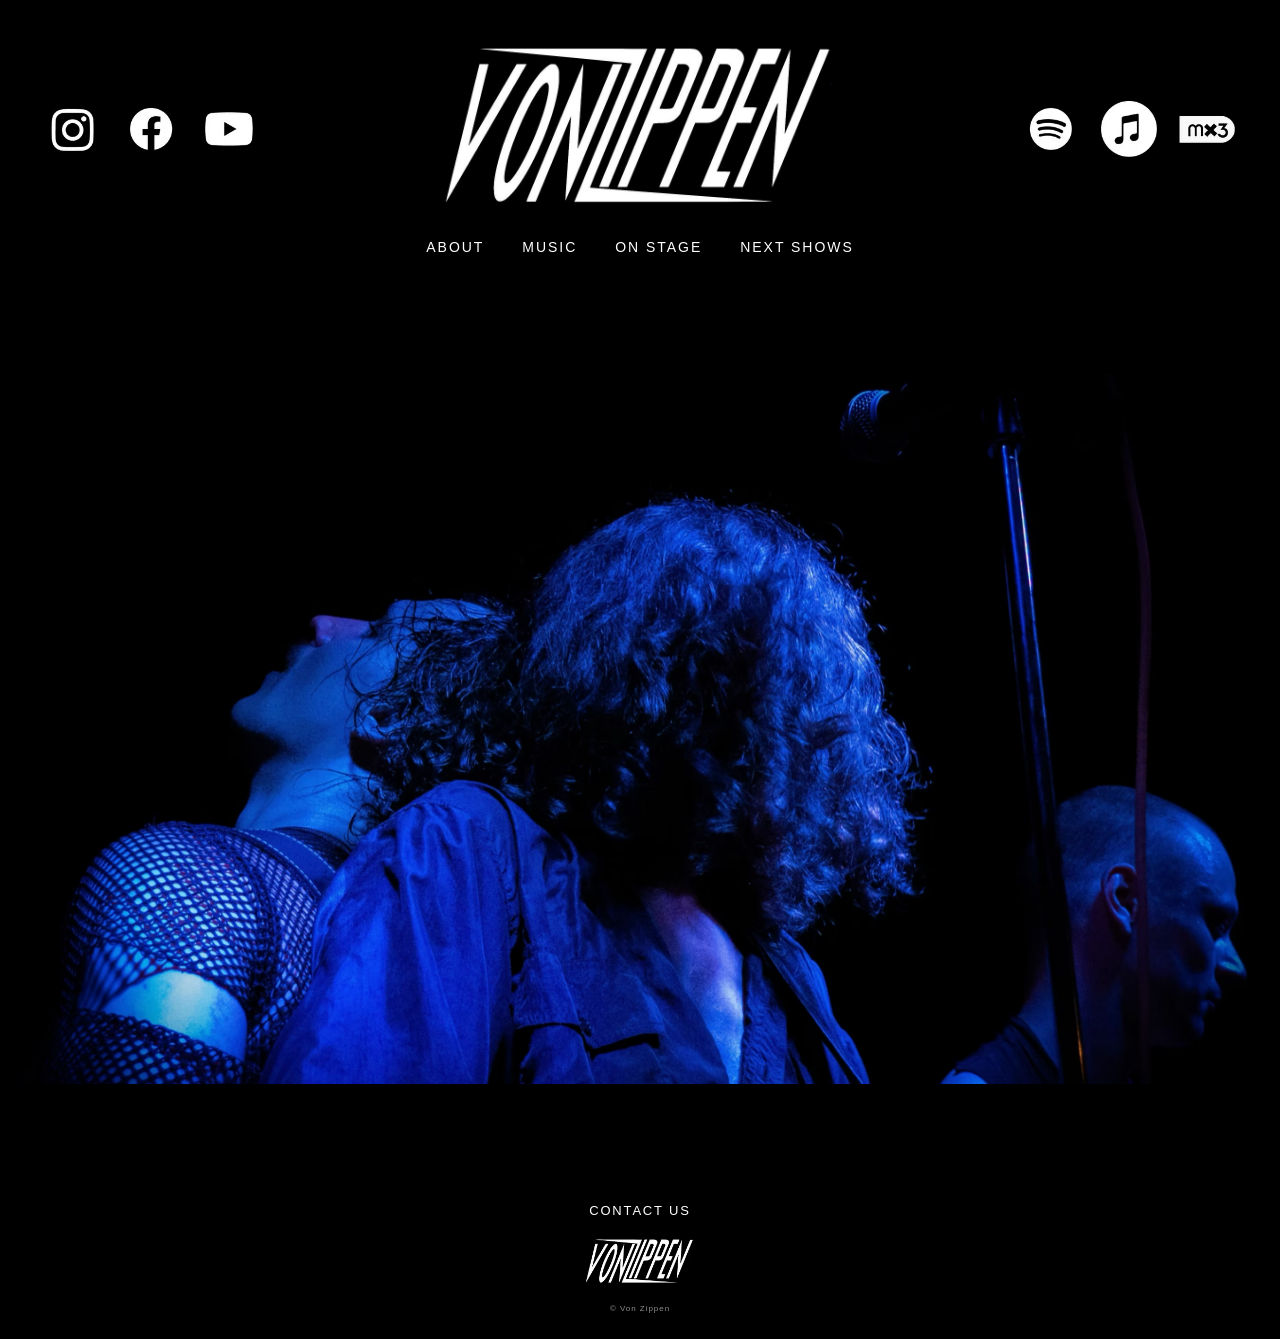
<file: index.html>
<!doctype html><html lang="en"><head><meta charset="utf-8"><meta name="viewport" content="width=device-width,initial-scale=1"><title>Von Zippen</title><link rel="icon" href="/vonzippen/favicon.svg" type="image/svg+xml"><link rel="stylesheet" href="style.css"></head><body><header class="site-header"><div class="header-side social-icons"><a href="https://www.instagram.com/vonzippen/" target="_blank"><img src="images/header%201%20logo%20insta.jpeg" alt="Instagram"></a><a href="https://www.facebook.com/vonzippen/" target="_blank"><img src="images/header%202%20logo%20facebook.jpeg" alt="Facebook"></a><a href="https://www.youtube.com/" target="_blank"><img src="images/header%203%20logo%20yt.jpeg" alt="YouTube"></a></div><a class="header-logo" href="index.html"><img src="images/header%20logo.jpg" alt="Von Zippen"></a><div class="header-side music-icons"><a href="https://open.spotify.com/intl-it/artist/2YL6hpymmOzzylwFvU7ZV2" target="_blank"><img src="images/header%204%20logo%20spotify.jpeg" alt="Spotify"></a><a href="https://music.apple.com/ch/artist/von-zippen/1749183361" target="_blank"><img src="images/header%205%20logo%20apple.jpeg" alt="Apple Music"></a><a href="https://mx3.ch/vonzippen" target="_blank"><img src="images/header%206%20logo%20mx3.jpeg" alt="MX3"></a></div><nav><a href="about.html">ABOUT</a><a href="music.html">MUSIC</a><a href="on-stage.html">ON STAGE</a><a href="next-shows.html">NEXT SHOWS</a></nav></header><main class="home"><a class="home-link" href="about.html" aria-label="Go to About"><img class="home-photo" src="images/home%20foto%20grande.jpeg" alt="Von Zippen"></a></main><footer><a class="footer-contact" href="mailto:info@vonzippen.com">CONTACT US</a><a class="footer-logo" href="mailto:info@vonzippen.com"><img src="images/footer%20logo.jpeg" alt="Email Von Zippen"></a><div class="copyright">© Von Zippen</div></footer><script src="script.js"></script></body></html>
</file>
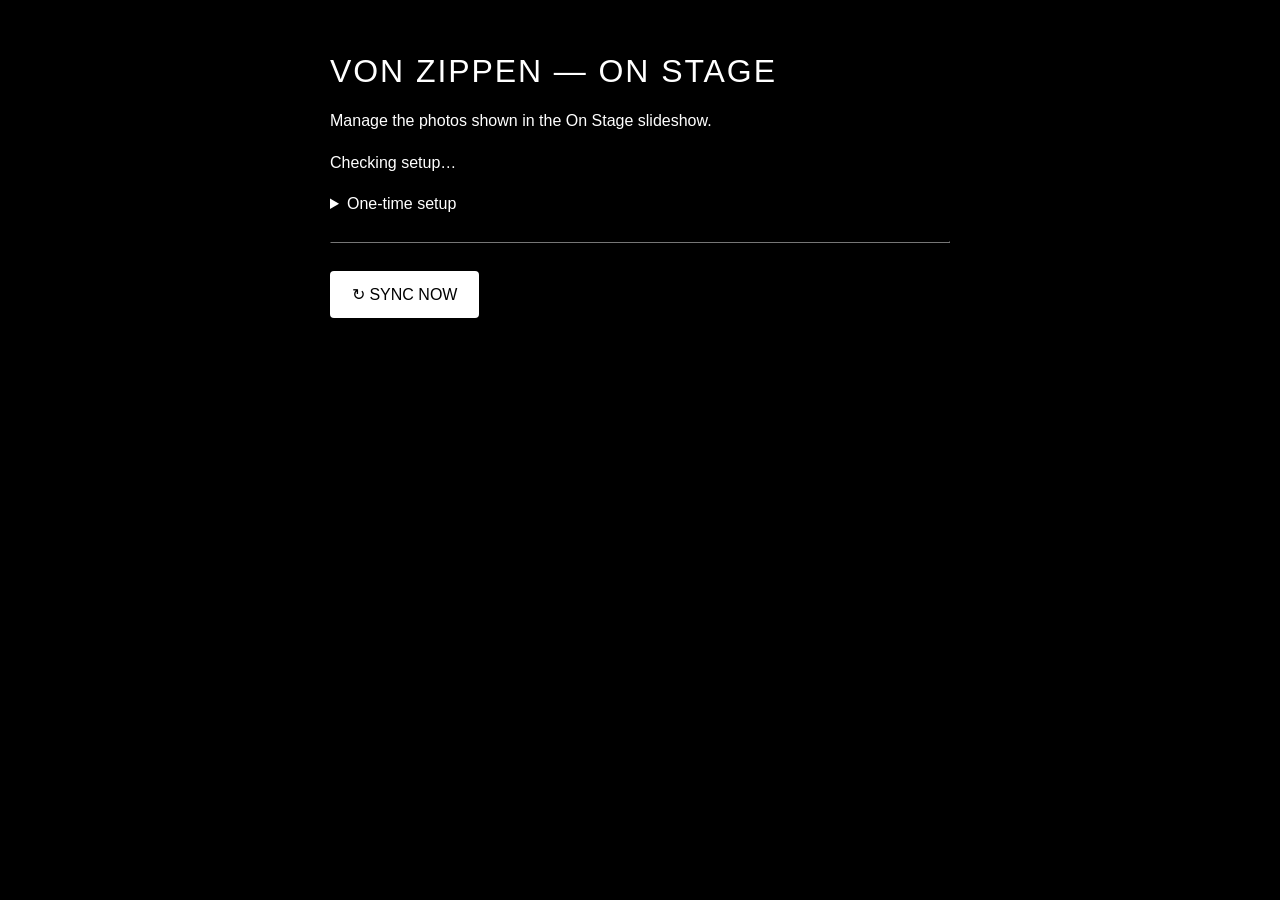
<file: tools/on-stage-sync/Index.html>
<!doctype html>
<html>
<head>
  <base target="_top">
  <meta name="viewport" content="width=device-width,initial-scale=1">
  <style>
    body{font-family:Arial,sans-serif;background:#000;color:#fff;max-width:620px;margin:0 auto;padding:32px}
    h1{font-weight:400;letter-spacing:.06em}button{background:#fff;color:#000;border:0;padding:14px 22px;border-radius:4px;font-size:16px;cursor:pointer}button:disabled{opacity:.5;cursor:wait}
    input{width:100%;box-sizing:border-box;padding:10px;margin:6px 0 14px;background:#111;border:1px solid #555;color:#fff;border-radius:3px}label{font-size:13px}.status{margin:20px 0;line-height:1.6}.result{margin-top:20px;padding:14px;background:#111;line-height:1.7}.small{font-size:12px;opacity:.7;line-height:1.5}.bar{height:8px;background:#333;margin:12px 0}.fill{height:100%;background:#fff;width:0}.muted{opacity:.65;font-size:13px}
  </style>
</head>
<body>
  <h1>VON ZIPPEN — ON STAGE</h1>
  <p>Manage the photos shown in the On Stage slideshow.</p>
  <div class="status" id="status">Checking setup…</div>
  <div id="last"></div>
  <details><summary>One-time setup</summary><p class="small">The Google Drive folder is already configured. You only need to enter the GitHub token once. It is stored in this Apps Script project, not on the website.</p><label>GitHub token</label><input id="token" type="password" placeholder="github_pat_..."><button onclick="save()">SAVE SETUP</button></details>
  <hr style="margin:28px 0;border-color:#222">
  <button id="sync" onclick="sync()">↻ SYNC NOW</button>
  <div id="result"></div>
  <script>
    const AUTO_MESSAGE=<?!=JSON.stringify(autoSyncMessage||'')?>;
    const CHUNK_BYTES=786432;
    let busy=false;
    let currentProgress=null;

    function fmt(iso){if(!iso)return'—';return new Date(iso).toLocaleString('it-CH',{dateStyle:'medium',timeStyle:'short'});}
    function showError(e){
      busy=false;
      const message=e&&e.message?e.message:String(e);
      document.getElementById('sync').disabled=false;
      document.getElementById('sync').textContent='↻ SYNC NOW';
      document.getElementById('result').textContent='Error: '+message+' — You can press SYNC NOW to retry.';
      google.script.run.recordSyncError(message);
    }
    function renderStatus(s){
      document.getElementById('status').textContent=s.githubConfigured?'✓ Ready to sync.':'Setup incomplete — enter the GitHub token above.';
      document.getElementById('last').textContent=s.lastSync?'Last sync: '+fmt(s.lastSync.completedAt):'';
      if(s.lastError&&!busy)document.getElementById('result').textContent='Last error: '+s.lastError;
      if(s.syncing&&s.progress){currentProgress=s.progress;renderProgress(s.progress);}
    }
    function renderProgress(p){
      const pct=p.total?Math.round(p.processed/p.total*100):100;
      const phase=p.phase==='delete'?'Finalizing':'Optimizing and uploading';
      document.getElementById('sync').disabled=true;
      document.getElementById('sync').textContent='SYNCING…';
      document.getElementById('result').innerHTML='<div class="result"><b>🔄 '+phase+'</b><div class="bar"><div class="fill" style="width:'+pct+'%"></div></div>'+p.processed+' / '+p.total+' photos ('+pct+'%)<br>🟢 Added: '+p.added+'<br>🔄 Updated: '+p.updated+'<br>⏭ Skipped: '+p.skipped+'<br>🔴 Removed: '+p.removed+'<br><span class="muted">Keep this page open until the sync is complete.</span></div>';
    }
    function refresh(){
      google.script.run.withSuccessHandler(function(s){
        renderStatus(s);
        if(s.syncing&&!busy){busy=true;runNext();}
      }).withFailureHandler(showError).getStatus();
    }
    function save(){
      const token=document.getElementById('token').value;
      if(!token)return alert('Please enter the GitHub token.');
      google.script.run.withSuccessHandler(function(){
        document.getElementById('result').textContent='Setup saved.';
        document.getElementById('token').value='';
        refresh();
      }).withFailureHandler(showError).setGithubToken(token);
    }
    function sync(){
      if(busy)return;
      busy=true;
      document.getElementById('sync').disabled=true;
      document.getElementById('sync').textContent='STARTING…';
      google.script.run.withSuccessHandler(function(r){
        currentProgress={phase:'upload',processed:0,total:r.total,added:0,updated:0,skipped:0,removed:0};
        runNext();
      }).withFailureHandler(showError).startSync();
    }
    function runNext(){
      google.script.run.withSuccessHandler(function(s){
        if(!s.syncing){complete(s.lastSync);return;}
        currentProgress=s.progress;
        renderProgress(s.progress);
        if(s.progress.phase==='upload'){
          if(s.progress.processed>=s.progress.total){
            google.script.run.withSuccessHandler(runNext).withFailureHandler(showError).finishUploads();
          }else{
            processPhoto(s.progress.processed);
          }
        }else{
          google.script.run.withSuccessHandler(runNext).withFailureHandler(showError).deleteNextOldPhoto();
        }
      }).withFailureHandler(showError).getStatus();
    }
    function processPhoto(index){
      google.script.run.withSuccessHandler(function(info){
        fetchPhotoChunks(index,info,0,[]);
      }).withFailureHandler(showError).getPhotoInfo(index);
    }
    function fetchPhotoChunks(index,info,offset,parts){
      if(offset>=info.size){
        const original=parts.join('');
        if(info.mime==='image/gif'){
          uploadPhoto(index,original,'image/gif');
        }else{
          compressPhoto(original,info.mime,function(compressed){
            uploadPhoto(index,compressed,'image/jpeg');
          });
        }
        return;
      }
      google.script.run.withSuccessHandler(function(part){
        parts.push(part);
        const padding=part.endsWith('==')?2:(part.endsWith('=')?1:0);
        const bytes=part.length*3/4-padding;
        fetchPhotoChunks(index,info,offset+bytes,parts);
      }).withFailureHandler(showError).getPhotoChunk(index,offset);
    }
    function compressPhoto(base64,mime,done){
      const image=new Image();
      image.onload=function(){
        const scale=Math.min(1,2000/Math.max(image.naturalWidth,image.naturalHeight));
        const width=Math.max(1,Math.round(image.naturalWidth*scale));
        const height=Math.max(1,Math.round(image.naturalHeight*scale));
        const canvas=document.createElement('canvas');
        canvas.width=width;canvas.height=height;
        const ctx=canvas.getContext('2d');
        ctx.fillStyle='#fff';ctx.fillRect(0,0,width,height);
        ctx.drawImage(image,0,0,width,height);
        canvas.toBlob(function(blob){
          if(!blob){showError(new Error('Could not compress '+mime+' image.'));return;}
          const reader=new FileReader();
          reader.onload=function(){
            done(String(reader.result).split(',')[1]);
          };
          reader.onerror=function(){showError(new Error('Could not read compressed image.'));};
          reader.readAsDataURL(blob);
        },'image/jpeg',0.84);
      };
      image.onerror=function(){showError(new Error('Could not open one of the Drive photos.'));};
      image.src='data:'+mime+';base64,'+base64;
    }
    function uploadPhoto(index,base64,mime){
      google.script.run.withSuccessHandler(function(){runNext();})
        .withFailureHandler(showError).uploadOptimizedPhoto(index,base64,mime);
    }
    function complete(result){
      busy=false;
      document.getElementById('sync').disabled=false;
      document.getElementById('sync').textContent='↻ SYNC NOW';
      document.getElementById('result').innerHTML='<div class="result"><b>✓ Sync complete</b><br>Photos: '+result.total+'<br>Added: '+result.added+'<br>Updated: '+result.updated+'<br>Removed: '+result.removed+'</div>';
      refresh();
    }
    refresh();
    if(AUTO_MESSAGE){document.getElementById('result').textContent=AUTO_MESSAGE;}
  </script>
</body>
</html>
</file>
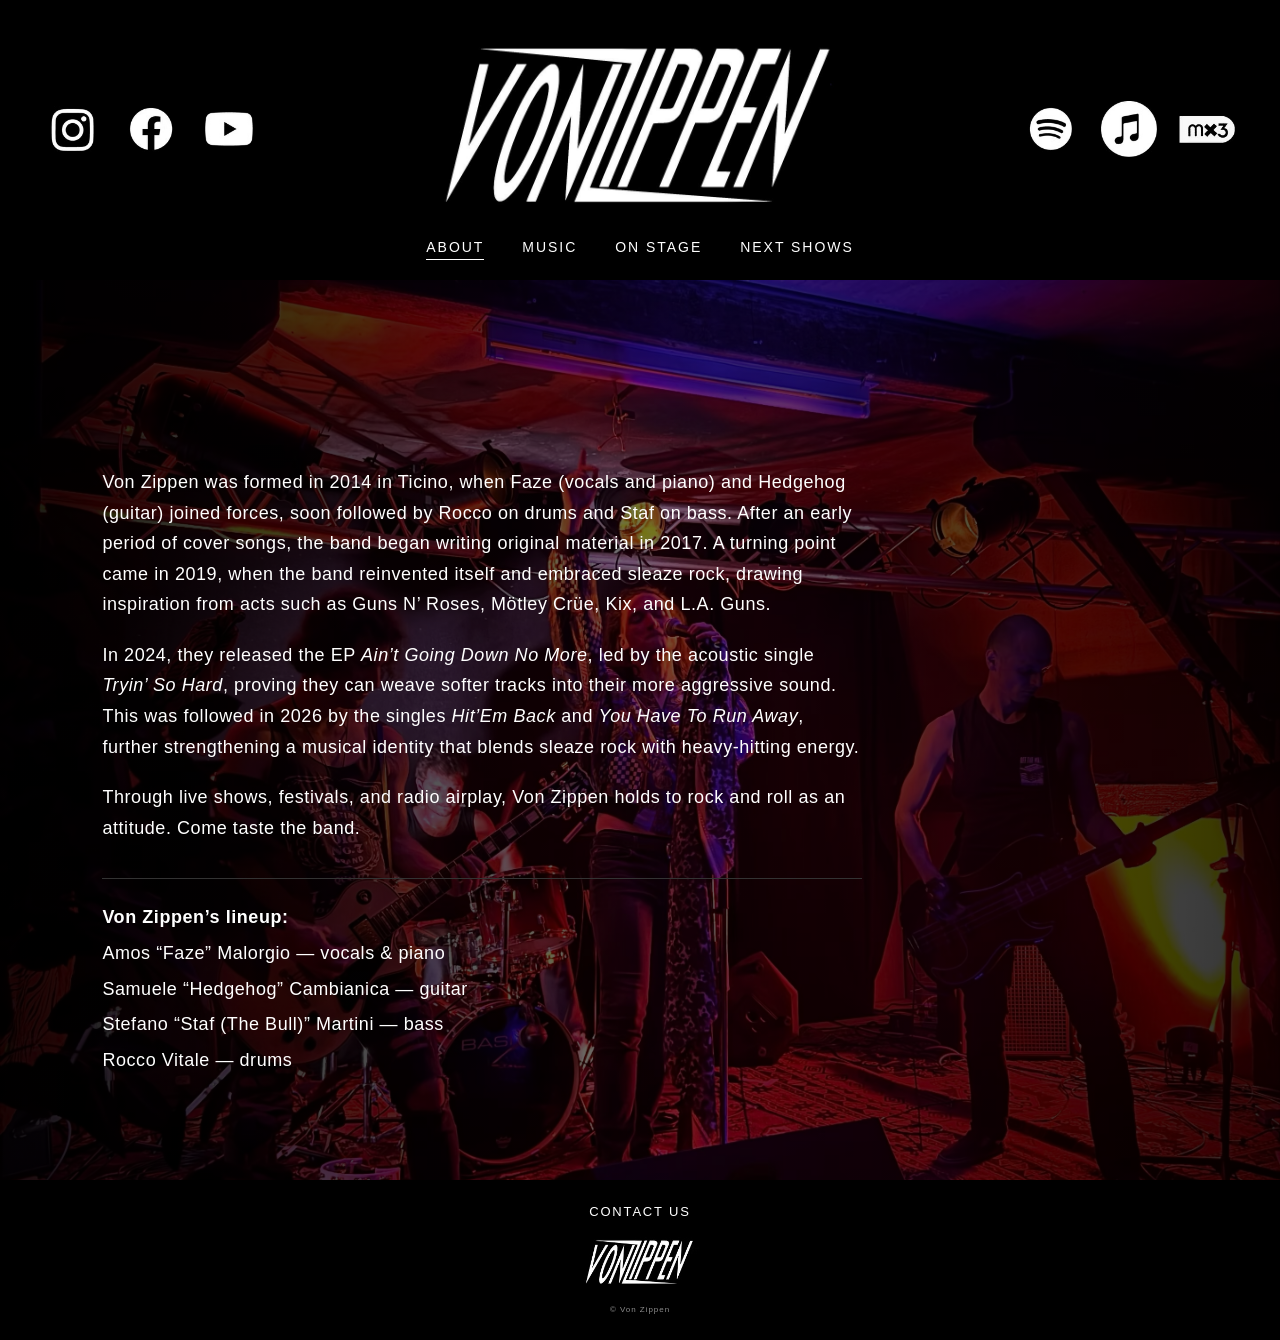
<file: about.html>
<!doctype html><html lang="en"><head><meta charset="utf-8"><meta name="viewport" content="width=device-width,initial-scale=1"><title>About | Von Zippen</title><link rel="stylesheet" href="style.css"></head><body><header class="site-header"><div class="header-side social-icons"><a href="https://www.instagram.com/vonzippen/" target="_blank"><img src="images/header%201%20logo%20insta.jpeg" alt="Instagram"></a><a href="https://www.facebook.com/vonzippen/" target="_blank"><img src="images/header%202%20logo%20facebook.jpeg" alt="Facebook"></a><a href="https://www.youtube.com/" target="_blank"><img src="images/header%203%20logo%20yt.jpeg" alt="YouTube"></a></div><a class="header-logo" href="index.html"><img src="images/header%20logo.jpg" alt="Von Zippen"></a><div class="header-side music-icons"><a href="https://open.spotify.com/intl-it/artist/2YL6hpymmOzzylwFvU7ZV2" target="_blank"><img src="images/header%204%20logo%20spotify.jpeg" alt="Spotify"></a><a href="https://music.apple.com/ch/artist/von-zippen/1749183361" target="_blank"><img src="images/header%205%20logo%20apple.jpeg" alt="Apple Music"></a><a href="https://mx3.ch/vonzippen" target="_blank"><img src="images/header%206%20logo%20mx3.jpeg" alt="MX3"></a></div><nav><a class="active" href="about.html">ABOUT</a><a href="music.html">MUSIC</a><a href="on-stage.html">ON STAGE</a><a href="next-shows.html">NEXT SHOWS</a></nav></header><main class="about-page"><img class="bg" src="images/about%20foto%20sfondo.jpeg" alt="Von Zippen"><div class="veil"></div><article class="about-copy"><p>Von Zippen was formed in 2014 in Ticino, when Faze (vocals and piano) and Hedgehog (guitar) joined forces, soon followed by Rocco on drums and Staf on bass. After an early period of cover songs, the band began writing original material in 2017. A turning point came in 2019, when the band reinvented itself and embraced sleaze rock, drawing inspiration from acts such as Guns N’ Roses, Mötley Crüe, Kix, and L.A. Guns.</p><p>In 2024, they released the EP <em>Ain’t Going Down No More</em>, led by the acoustic single <em>Tryin’ So Hard</em>, proving they can weave softer tracks into their more aggressive sound. This was followed in 2026 by the singles <em>Hit’Em Back</em> and <em>You Have To Run Away</em>, further strengthening a musical identity that blends sleaze rock with heavy-hitting energy.</p><p>Through live shows, festivals, and radio airplay, Von Zippen holds to rock and roll as an attitude. Come taste the band.</p><div class="lineup"><p><strong>Von Zippen’s lineup:</strong></p><p>Amos “Faze” Malorgio — vocals &amp; piano</p><p>Samuele “Hedgehog” Cambianica — guitar</p><p>Stefano “Staf (The Bull)” Martini — bass</p><p>Rocco Vitale — drums</p></div></article></main><footer><a class="footer-contact" href="mailto:info@vonzippen.com">CONTACT US</a><a class="footer-logo" href="mailto:info@vonzippen.com"><img src="images/footer%20logo.jpeg" alt="Email Von Zippen"></a><div class="copyright">© Von Zippen</div></footer><script src="script.js?v=20260909-immobile"></script></body></html>
</file>
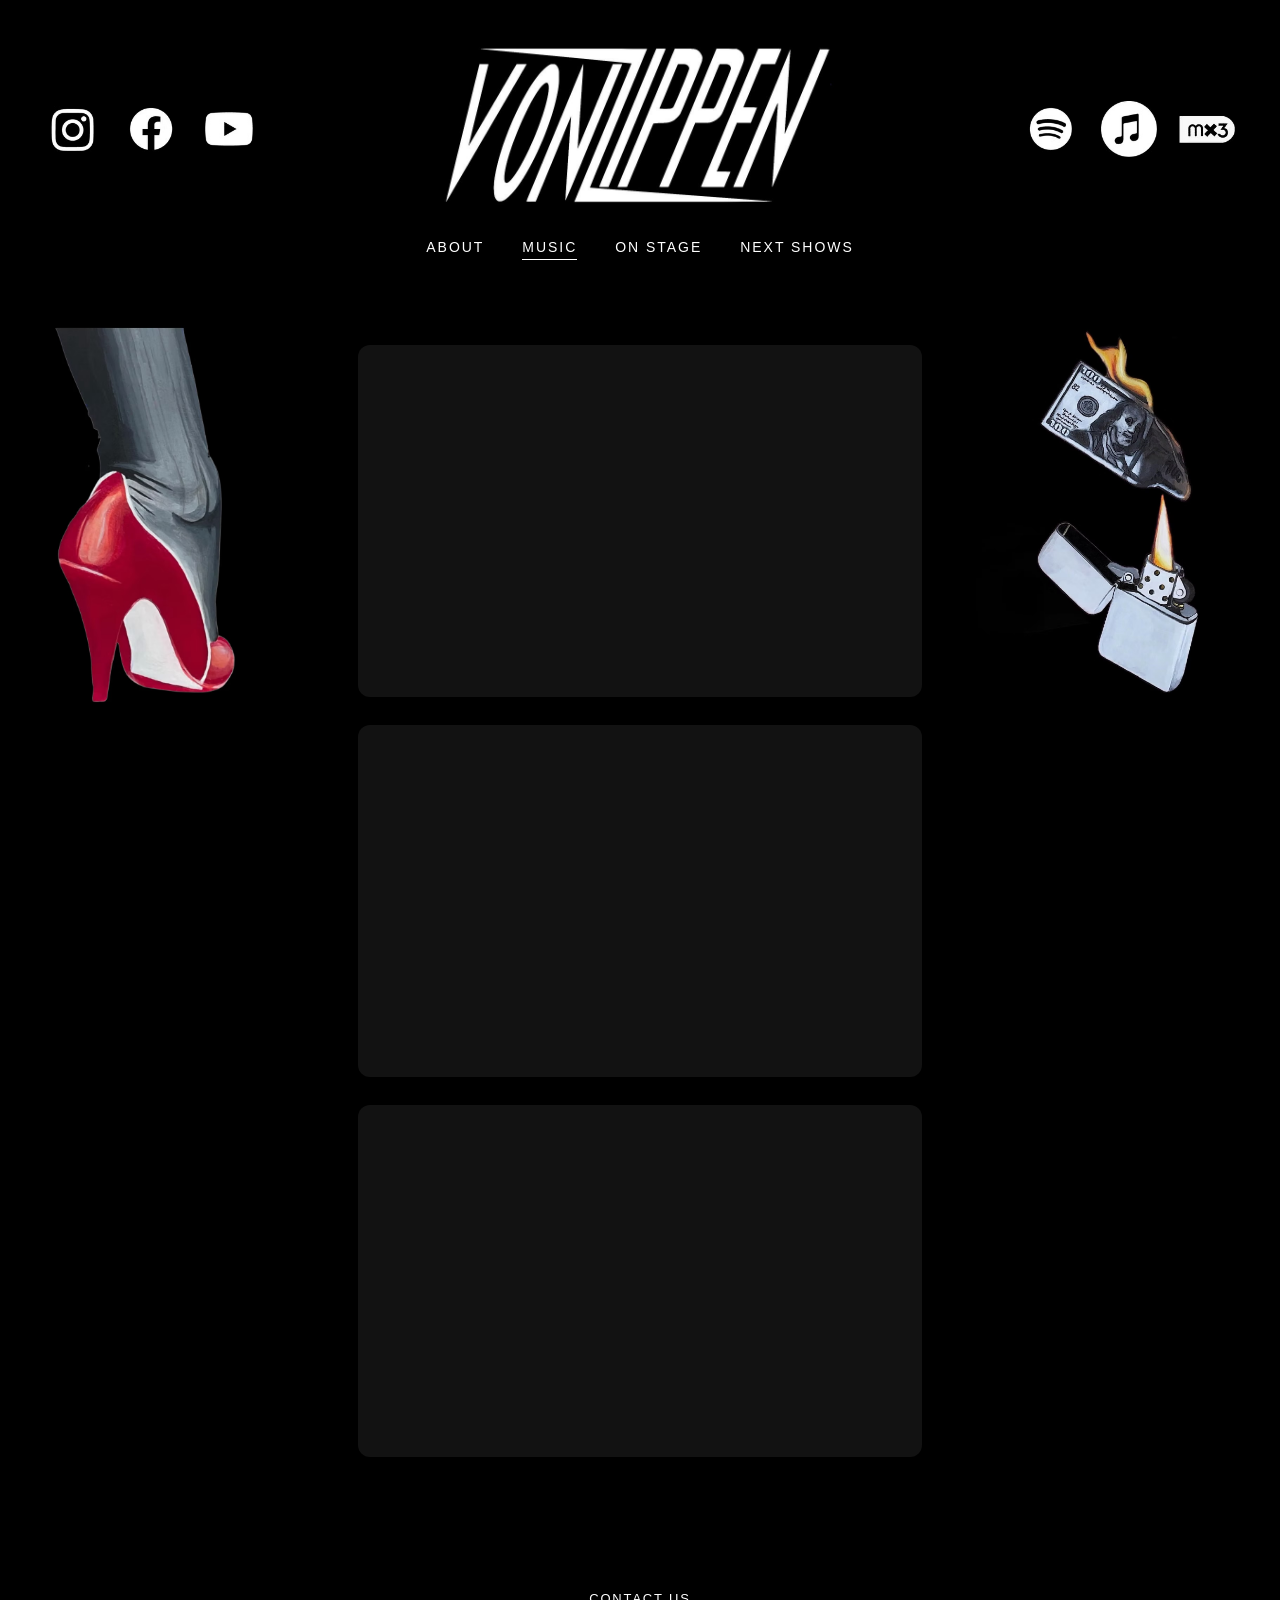
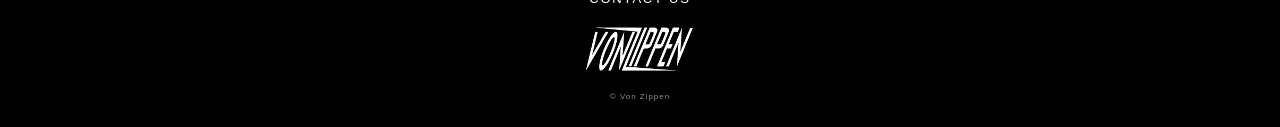
<file: music.html>
<!doctype html><html lang="en"><head><meta charset="utf-8"><meta name="viewport" content="width=device-width,initial-scale=1"><title>Music | Von Zippen</title><link rel="stylesheet" href="style.css"></head><body><header class="site-header"><div class="header-side social-icons"><a href="https://www.instagram.com/vonzippen/" target="_blank"><img src="images/header%201%20logo%20insta.jpeg" alt="Instagram"></a><a href="https://www.facebook.com/vonzippen/" target="_blank"><img src="images/header%202%20logo%20facebook.jpeg" alt="Facebook"></a><a href="https://www.youtube.com/" target="_blank"><img src="images/header%203%20logo%20yt.jpeg" alt="YouTube"></a></div><a class="header-logo" href="index.html"><img src="images/header%20logo.jpg" alt="Von Zippen"></a><div class="header-side music-icons"><a href="https://open.spotify.com/intl-it/artist/2YL6hpymmOzzylwFvU7ZV2" target="_blank"><img src="images/header%204%20logo%20spotify.jpeg" alt="Spotify"></a><a href="https://music.apple.com/ch/artist/von-zippen/1749183361" target="_blank"><img src="images/header%205%20logo%20apple.jpeg" alt="Apple Music"></a><a href="https://mx3.ch/vonzippen" target="_blank"><img src="images/header%206%20logo%20mx3.jpeg" alt="MX3"></a></div><nav><a href="about.html">ABOUT</a><a class="active" href="music.html">MUSIC</a><a href="on-stage.html">ON STAGE</a><a href="next-shows.html">NEXT SHOWS</a></nav></header><main class="music-page"><div class="music-stage"><img src="images/music%20copertina%20sinistra.jpeg" alt="Von Zippen artwork"><div class="music-center"><div class="release-grid"><div class="release-embed"><iframe title="Von Zippen — Hit'Em Back" src="https://open.spotify.com/embed/album/1coSM2fVp4b8QTMEZxTGBC?utm_source=generator" allowfullscreen allow="autoplay; clipboard-write; encrypted-media; fullscreen; picture-in-picture" loading="eager"></iframe></div><div class="release-embed"><iframe title="Von Zippen — You Have To Run Away" src="https://open.spotify.com/embed/album/2NTUq4rGmMCCkTuarSlFAB?utm_source=generator" allowfullscreen allow="autoplay; clipboard-write; encrypted-media; fullscreen; picture-in-picture" loading="lazy"></iframe></div><div class="release-embed"><iframe title="Von Zippen — Ain't Going Down No More" src="https://open.spotify.com/embed/album/5Wt6j38tuDCpC22gtcmu2Y?utm_source=generator" allowfullscreen allow="autoplay; clipboard-write; encrypted-media; fullscreen; picture-in-picture" loading="lazy"></iframe></div></div></div><img src="images/music%20copertina%20destra.jpeg" alt="Von Zippen artwork"></div></main><footer><a class="footer-contact" href="mailto:info@vonzippen.com">CONTACT US</a><a class="footer-logo" href="mailto:info@vonzippen.com"><img src="images/footer%20logo.jpeg" alt="Email Von Zippen"></a><div class="copyright">© Von Zippen</div></footer><script src="script.js"></script></body></html>
</file>
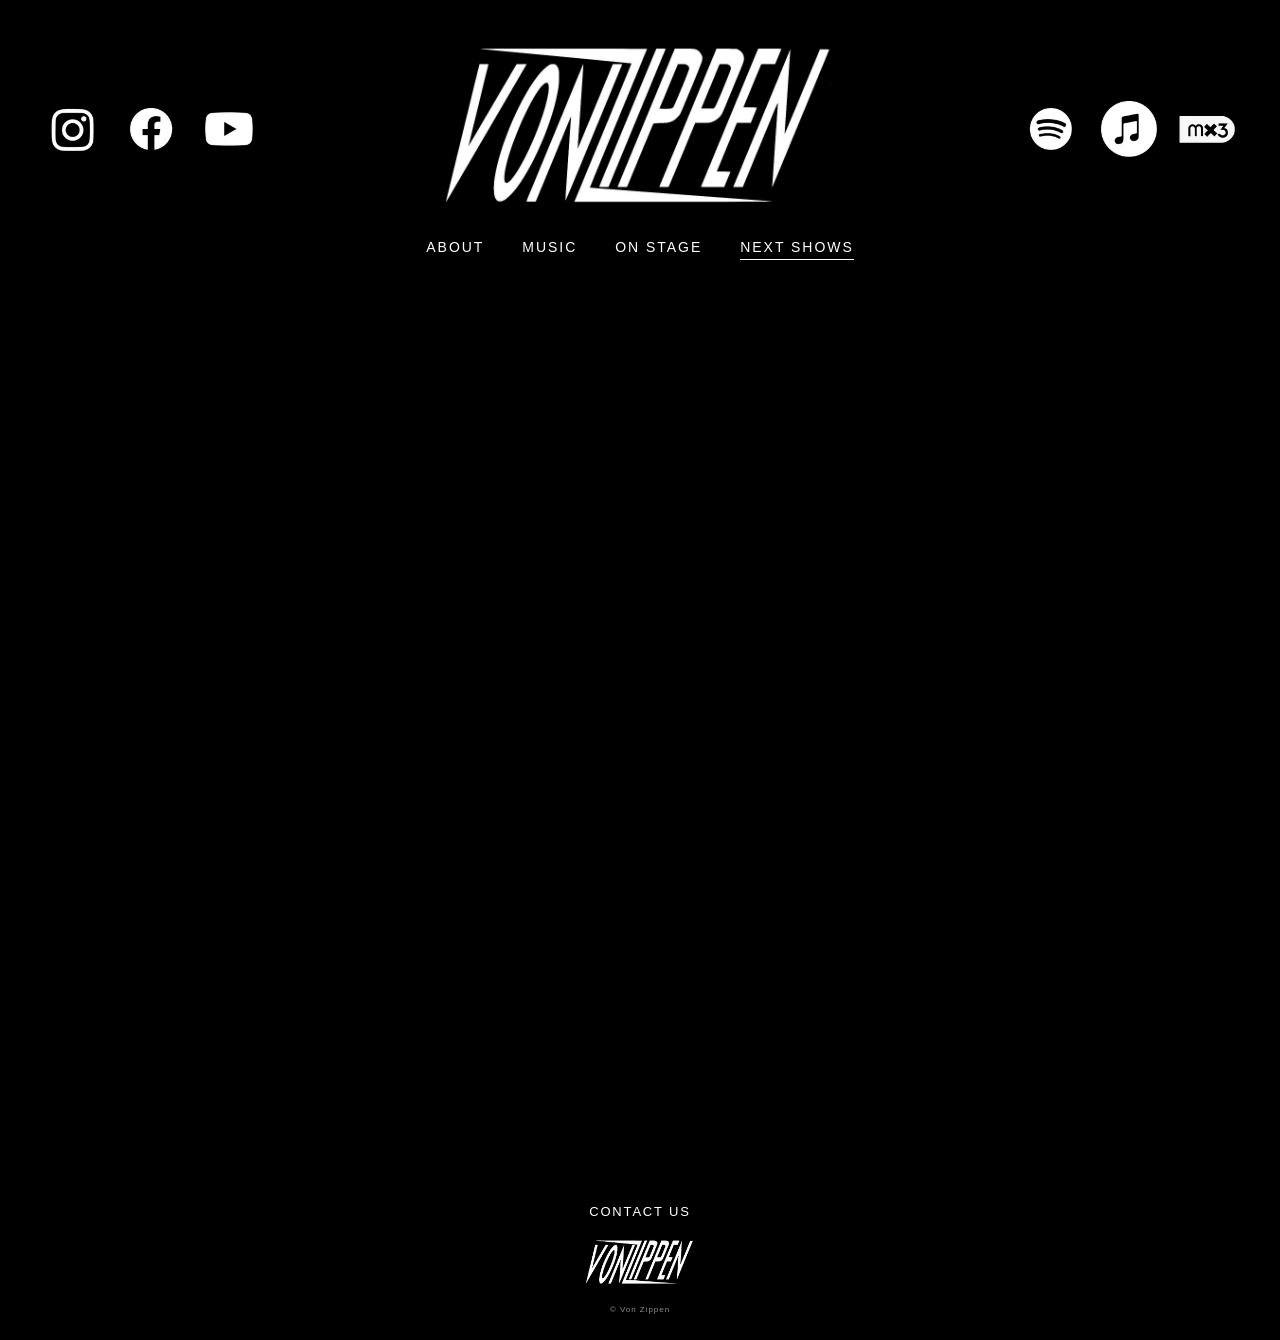
<file: next-shows.html>
<!doctype html><html lang="en"><head><meta charset="utf-8"><meta name="viewport" content="width=device-width,initial-scale=1"><title>Next Shows | Von Zippen</title><link rel="stylesheet" href="style.css"><script charset="utf-8" src="https://widgetv3.bandsintown.com/main.min.js"></script></head><body><header class="site-header"><div class="header-side social-icons"><a href="https://www.instagram.com/vonzippen/" target="_blank"><img src="images/header%201%20logo%20insta.jpeg" alt="Instagram"></a><a href="https://www.facebook.com/vonzippen/" target="_blank"><img src="images/header%202%20logo%20facebook.jpeg" alt="Facebook"></a><a href="https://www.youtube.com/" target="_blank"><img src="images/header%203%20logo%20yt.jpeg" alt="YouTube"></a></div><a class="header-logo" href="index.html"><img src="images/header%20logo.jpg" alt="Von Zippen"></a><div class="header-side music-icons"><a href="https://open.spotify.com/intl-it/artist/2YL6hpymmOzzylwFvU7ZV2" target="_blank"><img src="images/header%204%20logo%20spotify.jpeg" alt="Spotify"></a><a href="https://music.apple.com/ch/artist/von-zippen/1749183361" target="_blank"><img src="images/header%205%20logo%20apple.jpeg" alt="Apple Music"></a><a href="https://mx3.ch/vonzippen" target="_blank"><img src="images/header%206%20logo%20mx3.jpeg" alt="MX3"></a></div><nav><a href="about.html">ABOUT</a><a href="music.html">MUSIC</a><a href="on-stage.html">ON STAGE</a><a class="active" href="next-shows.html">NEXT SHOWS</a></nav></header><main class="next-page"><div class="bandsintown-widget"><a class="bit-widget-initializer" data-artist-name="id_15564886" data-background-color="rgba(0,0,0,1)" data-text-color="rgba(255,255,255,1)" data-link-color="rgba(255,255,255,1)" data-link-text-color="rgba(0,0,0,1)" data-separator-color="rgba(48,48,48,1)" data-font="Nimbus Sans,Arial,sans-serif" data-auto-style="false" data-popup="true" data-display-logo="false" data-display-track-button="false" data-display-play-my-city="false" data-display-past-dates="true" data-display-local-dates="false" data-display-start-time="true" data-display-lineup="false" data-display-details="false" data-display-limit="15" data-language="en"></a></div></main><footer><a class="footer-contact" href="mailto:info@vonzippen.com">CONTACT US</a><a class="footer-logo" href="mailto:info@vonzippen.com"><img src="images/footer%20logo.jpeg" alt="Email Von Zippen"></a><div class="copyright">© Von Zippen</div></footer><script src="script.js"></script></body></html>
</file>
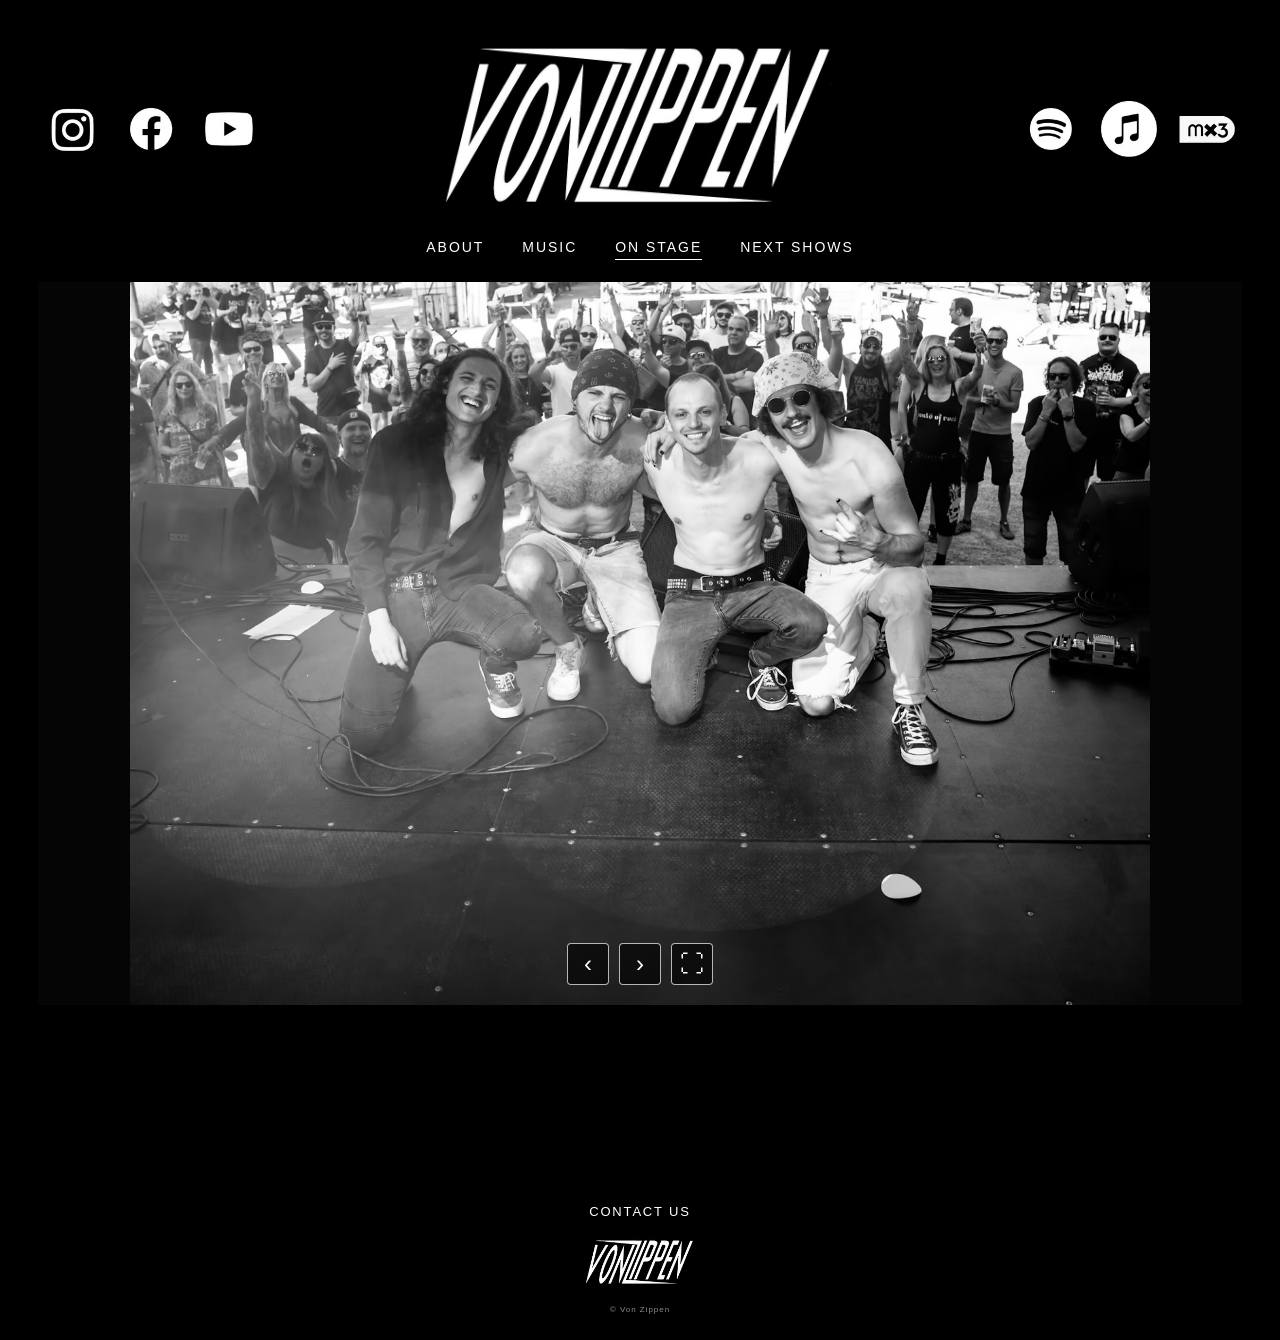
<file: on-stage.html>
<!doctype html><html lang="en"><head><meta charset="utf-8"><meta name="viewport" content="width=device-width,initial-scale=1"><title>On Stage | Von Zippen</title><link rel="stylesheet" href="style.css"></head><body><header class="site-header"><div class="header-side social-icons"><a href="https://www.instagram.com/vonzippen/" target="_blank"><img src="images/header%201%20logo%20insta.jpeg" alt="Instagram"></a><a href="https://www.facebook.com/vonzippen/" target="_blank"><img src="images/header%202%20logo%20facebook.jpeg" alt="Facebook"></a><a href="https://www.youtube.com/" target="_blank"><img src="images/header%203%20logo%20yt.jpeg" alt="YouTube"></a></div><a class="header-logo" href="index.html"><img src="images/header%20logo.jpg" alt="Von Zippen"></a><div class="header-side music-icons"><a href="https://open.spotify.com/intl-it/artist/2YL6hpymmOzzylwFvU7ZV2" target="_blank"><img src="images/header%204%20logo%20spotify.jpeg" alt="Spotify"></a><a href="https://music.apple.com/ch/artist/von-zippen/1749183361" target="_blank"><img src="images/header%205%20logo%20apple.jpeg" alt="Apple Music"></a><a href="https://mx3.ch/vonzippen" target="_blank"><img src="images/header%206%20logo%20mx3.jpeg" alt="MX3"></a></div><nav><a href="about.html">ABOUT</a><a href="music.html">MUSIC</a><a class="active" href="on-stage.html">ON STAGE</a><a href="next-shows.html">NEXT SHOWS</a></nav></header><main class="stage-page"><div class="slideshow" id="on-stage-slideshow"><div class="slide-controls"><button type="button" data-prev aria-label="Previous photo">‹</button><button type="button" data-next aria-label="Next photo">›</button><button class="fullscreen-button" type="button" data-fullscreen aria-label="View photo fullscreen" title="View fullscreen">⛶</button></div></div></main><footer><a class="footer-contact" href="mailto:info@vonzippen.com">CONTACT US</a><a class="footer-logo" href="mailto:info@vonzippen.com"><img src="images/footer%20logo.jpeg" alt="Email Von Zippen"></a><div class="copyright">© Von Zippen</div></footer><script src="script.js"></script></body></html>
</file>
<file: style.css>
*{box-sizing:border-box}html,body{margin:0;min-height:100%;background:#000;color:#fff;font-family:"Nimbus Sans","Nimbus Sans L",Arial,Helvetica,sans-serif}body{letter-spacing:.035em}a{color:#fff;text-decoration:none}.site-header{position:relative;z-index:30;width:100%;background:#000;padding:24px 3.5vw 20px;text-align:center}.header-side{position:absolute;top:46%;transform:translateY(-50%);display:flex;gap:22px;align-items:center}.social-icons{left:3.5vw}.music-icons{right:3.5vw}.header-side img{width:56px;height:56px;object-fit:contain;display:block}.header-logo{display:inline-block}.header-logo img{width:430px;max-width:55vw;height:auto;display:block;margin:0 auto}.site-header nav{display:flex;justify-content:center;gap:38px;margin-top:22px;flex-wrap:wrap}.site-header nav a{font-size:14px;letter-spacing:.14em;padding-bottom:4px;transition:color .18s ease,border-color .18s ease}.site-header nav a.active{border-bottom:1px solid #fff}.site-header nav a:hover{color:#e00000}.site-header nav a.active:hover{border-color:#e00000}.home{min-height:100vh;background:#000;display:flex;align-items:center;justify-content:center}.home-link{width:100%;min-height:100vh;display:flex;align-items:center;justify-content:center;cursor:pointer;-webkit-tap-highlight-color:transparent}.home-photo{width:100%;height:auto;max-height:calc(100vh - 190px);object-fit:contain;display:block}.inner{min-height:100vh;padding:70px 8vw 90px;background:#000}.inner h1{font-size:clamp(50px,8vw,110px);font-weight:400;letter-spacing:.08em;margin:0 0 42px}.about-page{position:relative;min-height:100vh;display:flex;align-items:flex-end;padding:60px 8vw 100px;overflow:hidden}.about-page .bg{position:absolute;inset:0;width:100%;height:100%;object-fit:cover;opacity:.8}.about-page .veil{position:absolute;inset:0;background:linear-gradient(90deg,rgba(0,0,0,.88),rgba(0,0,0,.42) 52%,rgba(0,0,0,.75))}.about-copy{position:relative;max-width:760px;font-size:18px;line-height:1.7}.about-copy p{margin:0 0 20px}.lineup{border-top:1px solid #333;margin-top:35px;padding-top:18px;font-size:18px}.lineup p{margin:5px 0}.music-page{padding:45px 0 50px;overflow:hidden}.music-stage{display:grid;grid-template-columns:24% 52% 24%;align-items:start;gap:0}.music-stage>img{width:100%;height:auto;max-height:calc(100vh - 220px);object-fit:contain;display:block}.music-center{text-align:center;padding:20px 4vw 60px}.release-grid{display:grid;gap:28px;max-width:720px;margin:0 auto}.release-embed{overflow:hidden;border-radius:12px;background:#121212}.release-embed iframe{display:block;width:100%;height:352px;border:0}.stage-page{padding:2px 3vw 45px;min-height:100vh}.slideshow{position:relative;width:min(1500px,100%);margin:0 auto;height:calc(100vh - 177px);min-height:500px;overflow:hidden;background:#050505}.slide{position:absolute;inset:0;width:100%;height:100%;object-fit:contain;object-position:center;opacity:0;transition:opacity .9s ease}.slide.active{opacity:1}.slide-controls{position:absolute;z-index:3;inset:auto 0 20px;display:flex;justify-content:center;align-items:center;gap:10px}.slide-controls button,.fullscreen-button{width:42px;height:42px;padding:0;display:grid;place-items:center;border-radius:4px;background:rgba(0,0,0,.62);color:#fff;border:1px solid rgba(255,255,255,.7);cursor:pointer;font:inherit;line-height:1}.slide-controls button{font-size:24px}.fullscreen-button{position:static;font-size:20px}.slide-controls button:hover,.fullscreen-button:hover{background:rgba(255,255,255,.15)}.slideshow:fullscreen{width:100vw;height:100vh;max-width:none;min-height:0;background:#000}.slideshow:fullscreen .slide{object-fit:contain}.next-page{min-height:100vh;padding:45px 8vw 80px}.bandsintown-title{display:none}.bandsintown-widget{max-width:1000px;margin:0 auto}.bandsintown-link{display:none}footer{position:relative;background:#000;border-top:0;text-align:center;padding:24px 8vw 26px;display:flex;flex-direction:column;align-items:center;gap:1px}.footer-contact{order:1;font-size:13px;letter-spacing:.14em}.footer-logo{order:2;display:block}.footer-logo img{width:120px;display:block;margin:0 auto}.copyright{position:static;order:3;margin-top:4px;font-size:8px;letter-spacing:.12em;opacity:.55;text-align:center}@media(max-width:760px){.site-header{padding-top:54px;padding-bottom:18px}.header-side{top:5px;transform:none;gap:6px}.header-side img{width:25px;height:25px}.social-icons{left:10px}.music-icons{right:10px}.header-logo img{width:180px;max-width:46vw}.site-header nav{gap:17px;margin-top:13px}.site-header nav a{font-size:13px}.home{min-height:100vh}.home-link{min-height:100vh;width:100%;padding:0}.home-photo{max-height:none;width:100%;height:auto}.inner{padding:55px 7vw 65px}.about-page{padding:40px 7vw 75px}.about-copy{font-size:15px}.lineup{font-size:15px}.music-page{padding:35px 0 35px}.music-stage{grid-template-columns:1fr;gap:0}.music-stage>img{height:150px;max-height:none;min-height:0}.music-center{padding:40px 6vw 45px}.release-embed iframe{height:352px}.stage-page{padding:2px 0 35px}.slideshow{height:calc(100vh - 175px);min-height:380px}.next-page{padding:35px 5vw 55px}footer{padding-left:6vw;padding-right:6vw}.copyright{position:static;margin-top:4px;text-align:center}}
</file>
